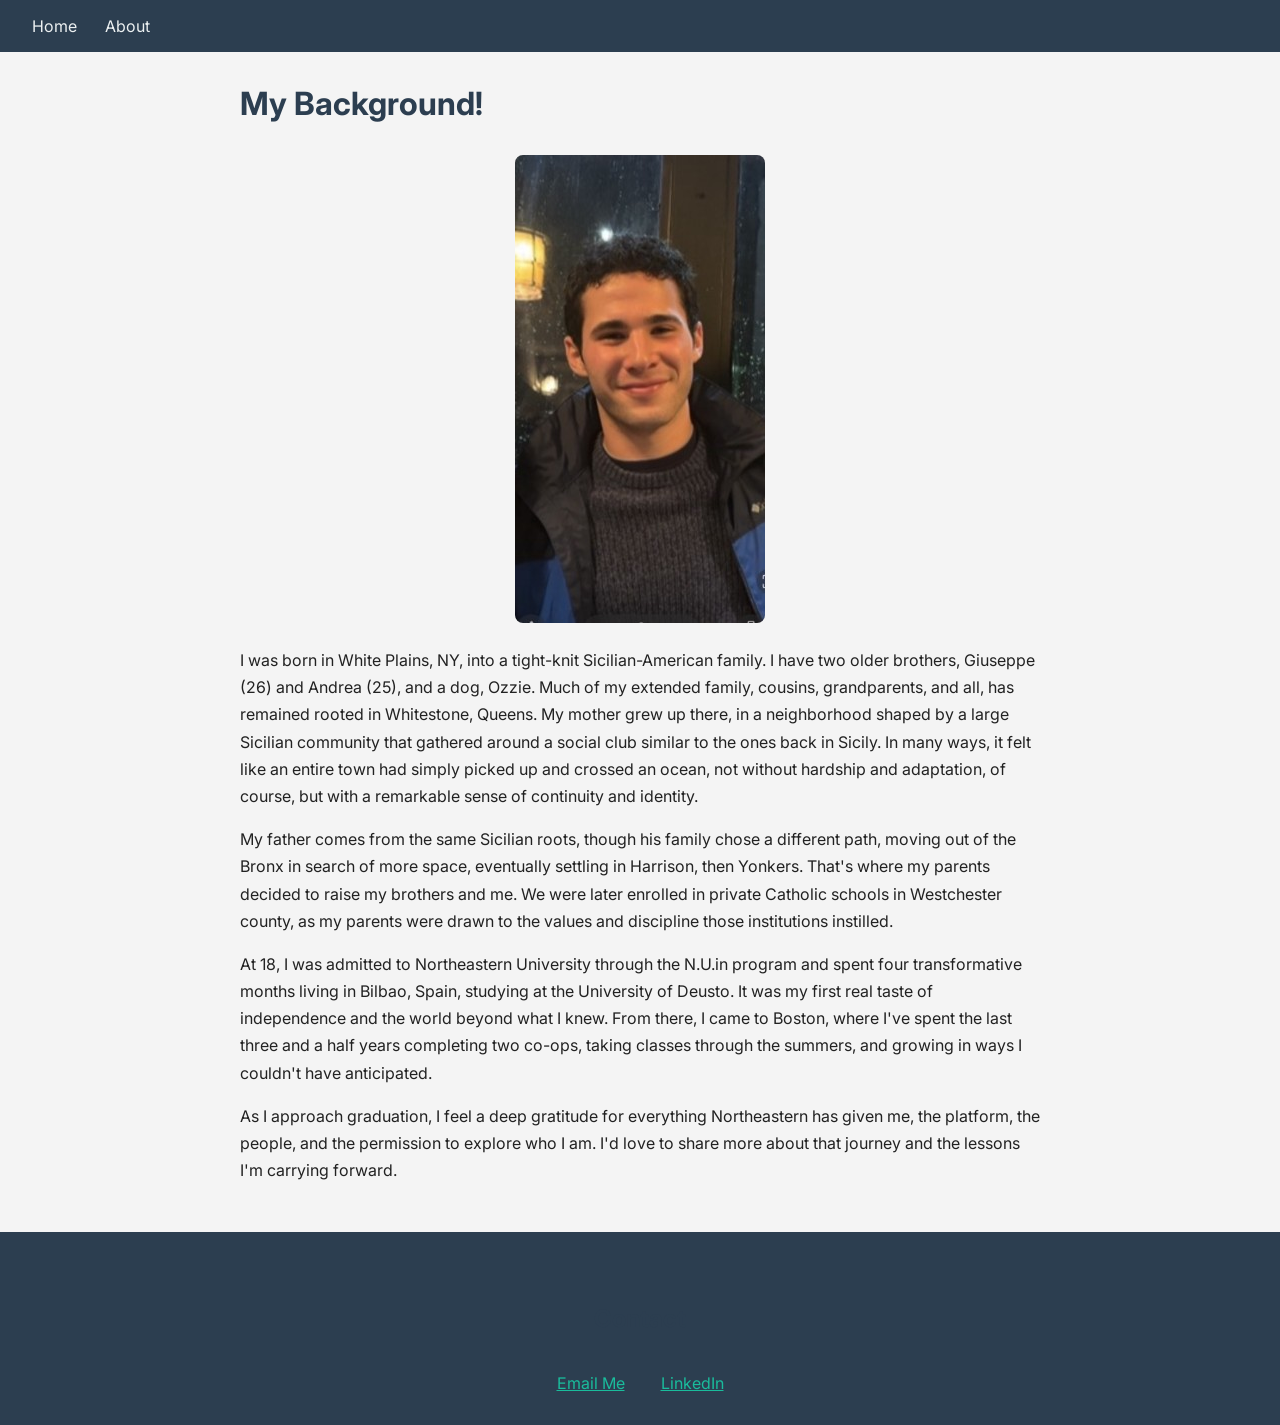
<file: index.html>
<!DOCTYPE html>
<html lang="en">
<head>
  <meta charset="UTF-8">
  <title>Anthony Casabianca Jr</title>
  <link rel="stylesheet" href="style.css">
</head>
<body>
  <nav>
    <a href="index.html">Home</a>
    <a href="about.html">About</a>
  </nav>

  <h1>My Background!</h1>
  <img src="Myphoto.jpg" alt="Welcome!">

  <p>I was born in White Plains, NY, into a tight-knit Sicilian-American family. I have two older brothers, Giuseppe (26) and Andrea (25), and a dog, Ozzie. Much of my extended family, cousins, grandparents, and all, has remained rooted in Whitestone, Queens. My mother grew up there, in a neighborhood shaped by a large Sicilian community that gathered around a social club similar to the ones back in Sicily. In many ways, it felt like an entire town had simply picked up and crossed an ocean, not without hardship and adaptation, of course, but with a remarkable sense of continuity and identity.</p> 
  <p>My father comes from the same Sicilian roots, though his family chose a different path, moving out of the Bronx in search of more space, eventually settling in Harrison, then Yonkers. That's where my parents decided to raise my brothers and me. We were later enrolled in private Catholic schools in Westchester county, as my parents were drawn to the values and discipline those institutions instilled.</p>
  <p>At 18, I was admitted to Northeastern University through the N.U.in program and spent four transformative months living in Bilbao, Spain, studying at the University of Deusto. It was my first real taste of independence and the world beyond what I knew. From there, I came to Boston, where I've spent the last three and a half years completing two co-ops, taking classes through the summers, and growing in ways I couldn't have anticipated.</p>
  <p>As I approach graduation, I feel a deep gratitude for everything Northeastern has given me, the platform, the people, and the permission to explore who I am. I'd love to share more about that journey and the lessons I'm carrying forward.</p>

  <section id="contact">
    <h2>Contact</h2>
    <a href="mailto:anthonycasabiancajr@gmail.com">Email Me</a>
    <a href="https://www.linkedin.com/in/anthonycasabianca/">LinkedIn</a>
  </section>
</body>
</html>
</file>
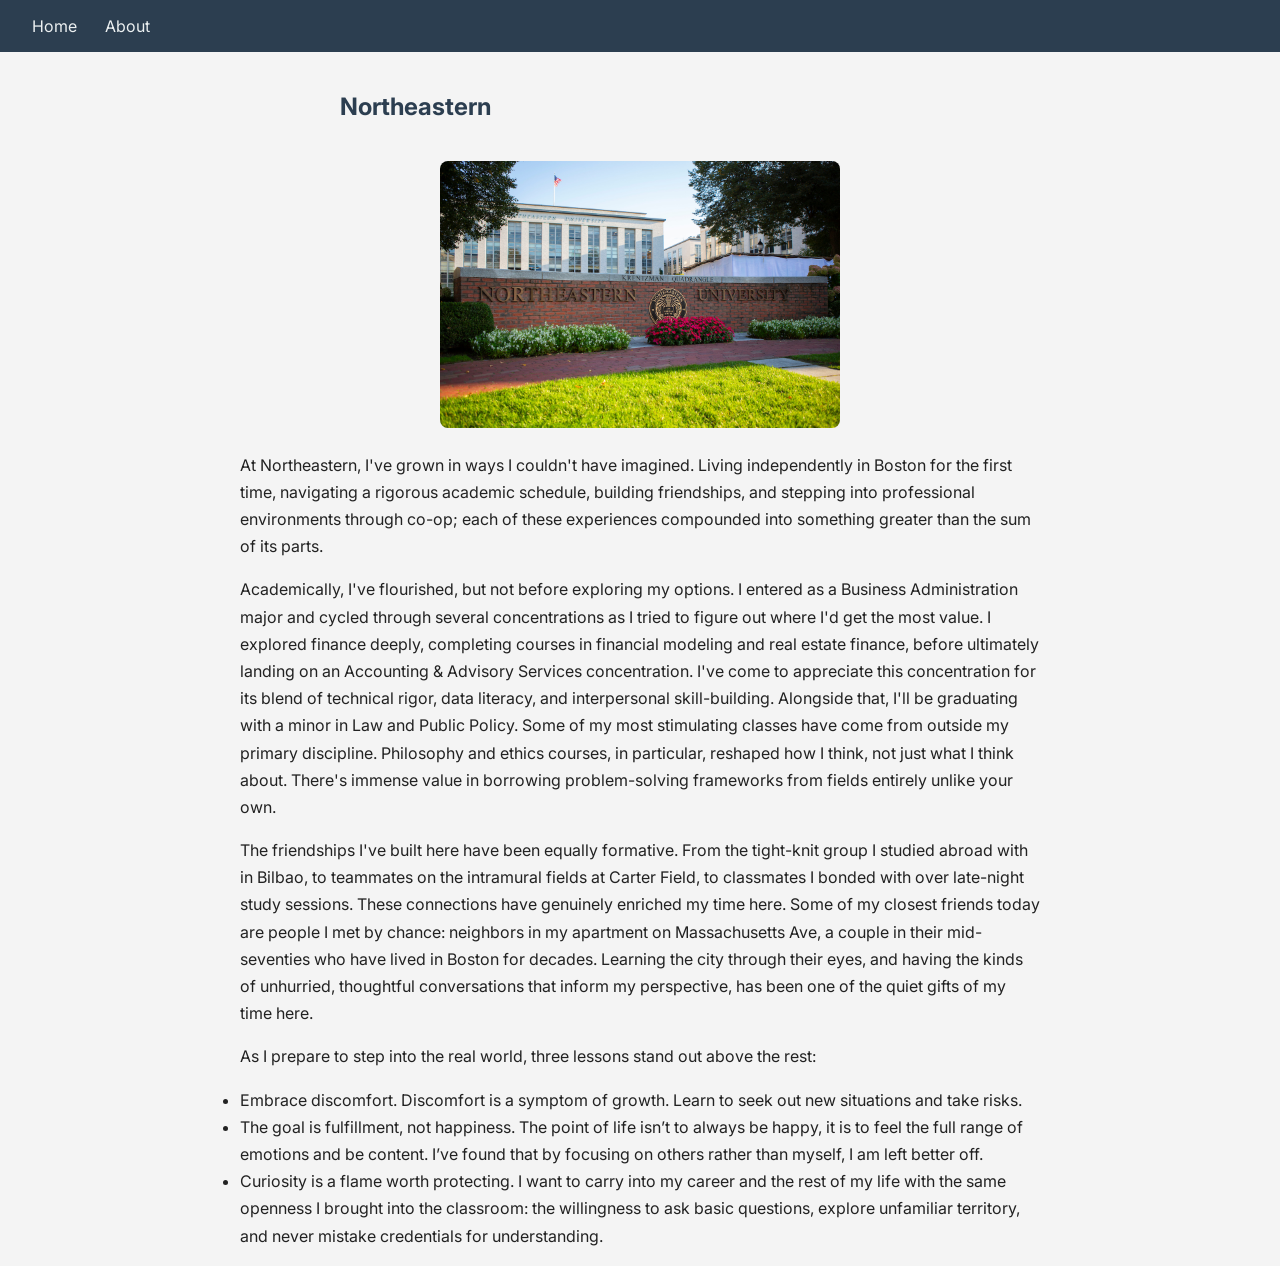
<file: about.html>
<!DOCTYPE html>
<html lang="en">
<head>
  <meta charset="UTF-8">
  <title>About - Your Name</title>
  <link rel="stylesheet" href="style.css">
</head>
<body>
  <nav>
    <a href="index.html">Home</a>
    <a href="about.html">About</a>
  </nav>

  <h2>                                        Northeastern</h2>
  <img src="NU.jpg" alt="Relevant image">

  <p><!-- Your 200+ word description here --></p>
  <p>At Northeastern, I've grown in ways I couldn't have imagined. Living independently in Boston for the first time, navigating a rigorous academic schedule, building friendships, and stepping into professional environments through co-op; each of these experiences compounded into something greater than the sum of its parts. </p>
  <p>Academically, I've flourished, but not before exploring my options. I entered as a Business Administration major and cycled through several concentrations as I tried to figure out where I'd get the most value. I explored finance deeply, completing courses in financial modeling and real estate finance, before ultimately landing on an Accounting & Advisory Services concentration. I've come to appreciate this concentration for its blend of technical rigor, data literacy, and interpersonal skill-building. Alongside that, I'll be graduating with a minor in Law and Public Policy. Some of my most stimulating classes have come from outside my primary discipline. Philosophy and ethics courses, in particular, reshaped how I think, not just what I think about. There's immense value in borrowing problem-solving frameworks from fields entirely unlike your own.</p>
  <p>The friendships I've built here have been equally formative. From the tight-knit group I studied abroad with in Bilbao, to teammates on the intramural fields at Carter Field, to classmates I bonded with over late-night study sessions. These connections have genuinely enriched my time here. Some of my closest friends today are people I met by chance: neighbors in my apartment on Massachusetts Ave, a couple in their mid-seventies who have lived in Boston for decades. Learning the city through their eyes, and having the kinds of unhurried, thoughtful conversations that inform my perspective, has been one of the quiet gifts of my time here.</p>
  <p>As I prepare to step into the real world, three lessons stand out above the rest:</p>

  <ul>
    <li>Embrace discomfort. Discomfort is a symptom of growth. Learn to seek out new situations and take risks. </li>
    <li>The goal is fulfillment, not happiness. The point of life isn’t to always be happy, it is to feel the full range of emotions and be content. I’ve found that by focusing on others rather than myself, I am left better off. </li>
    <li>Curiosity is a flame worth protecting. I want to carry into my career and the rest of my life with the same openness I brought into the classroom: the willingness to ask basic questions, explore unfamiliar territory, and never mistake credentials for understanding.</li>
  </ul>
</body>
</html>
</file>
<file: style.css>
/* Custom fonts */
@import url('https://fonts.googleapis.com/css2?family=Inter:wght@400;700&display=swap');

body {
  font-family: 'Inter', sans-serif;      /* Custom font */
  background-color: #f4f4f4;             /* Color scheme */
  color: #222;
  margin: 0;
  padding: 0;
}

nav {
  background-color: #2c3e50;
  padding: 1rem 2rem;                    /* Custom padding */
}

nav a {
  color: #ecf0f1;
  text-decoration: none;
  margin-right: 1.5rem;                  /* Custom margins */
}

h1 {
  color: #2c3e50;
  margin: 2rem auto;
  max-width: 800px;
}

h2 {
  color: #2c3e50;
  margin: 2.5rem auto;
  max-width: 600px;
}

p, ul {
  max-width: 800px;
  margin: 1rem auto;                     /* Layout adjustment */
  line-height: 1.7;
  padding: 0 1rem;
}

img {
  display: block;
  max-width: 400px;
  margin: 1.5rem auto;
  border-radius: 8px;
}

#contact {
  background-color: #2c3e50;
  color: white;
  padding: 2rem;
  text-align: center;
  margin-top: 3rem;
}

#contact a {
  color: #1abc9c;
  margin: 0 1rem;
}
</file>
